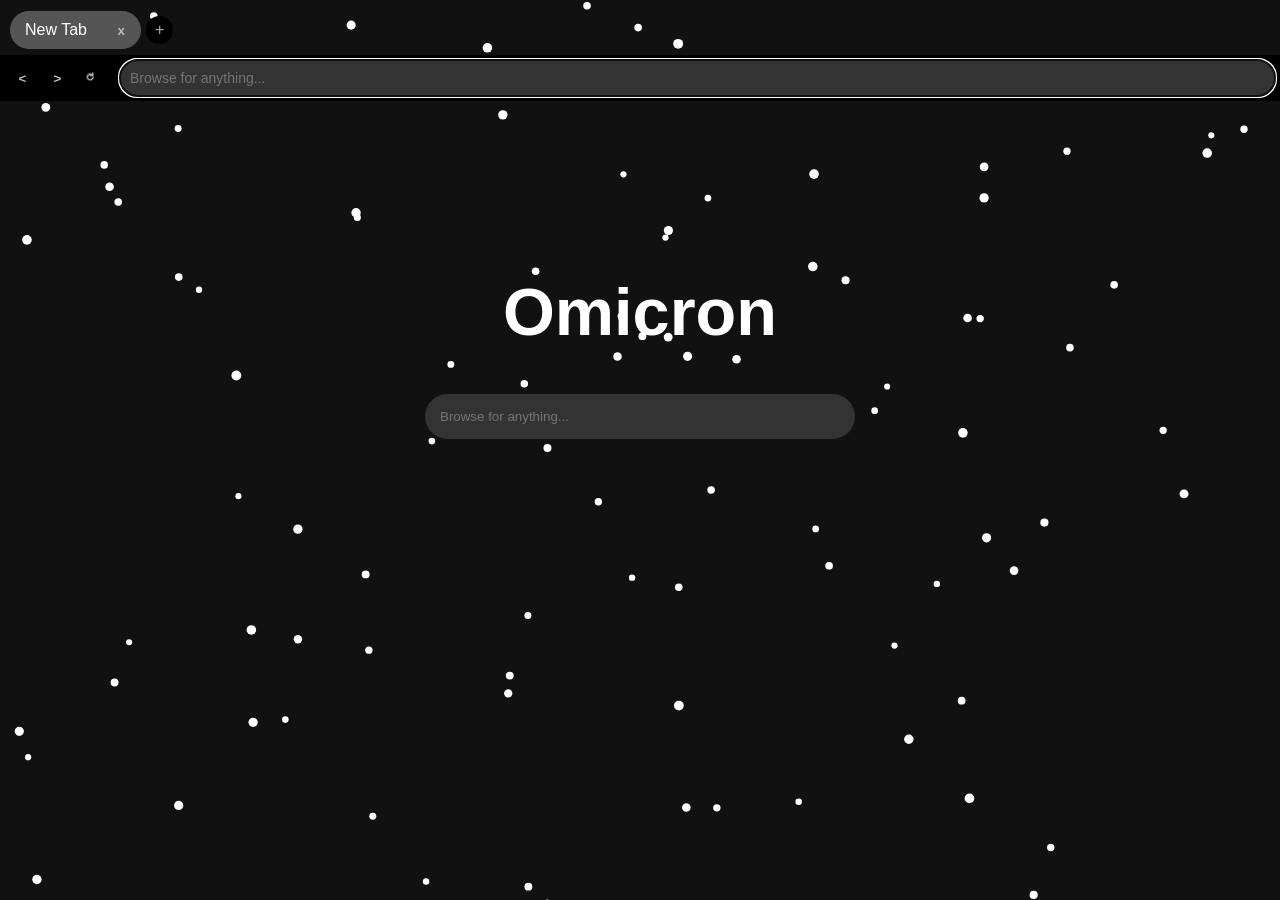
<file: v0/index.html>
<!DOCTYPE html>
<html lang="en">
    <head>
        <meta charset="UTF-8">
        <meta name="viewport" content="width=device-width, initial-scale=1.0" />
        <meta name="author" content="Charles Wang" />
        <meta name="description" content="The Omicron fully-tabbed proxy, in a single file" />
        <!-- Created by Charles Wang, do not remove this attribution -->
        <title>Omicron</title>
    </head>
    <body>
        <canvas id="particles"></canvas>
        <div id="tab-bar" style="overflow-x: scroll; height: 50px;">
            <div id="new-tab">+</div>
        </div>
        <div id="controls">
            <button id="back"><b>&lt;</b></button>
            <button id="forward"><b>&gt;</b></button>
            <button id="reload"><b>&#10227;</b></button>
            <input type="text" id="address-bar" placeholder="Browse for anything..." autocomplete="off" autofocus />
        </div>
        <div id="browser">
            <div id="default">
                <h1>Omicron</h1>
                <input id="search-bar" placeholder="Browse for anything..." autocomplete="off" />
            </div>
        </div>
        <!-- Set our keys (practically these would be secret 
             but because this is a public, open-source setup
             we should first show how it's done)
         -->
        <script>
            var apiKey = "32trgdf";
            var base = "1001010101011";
        </script>
        <script src="api.js"></script>
        <script src="background.js"></script>
        <script src="proxy-styler.js"></script>
        <script src="omicron.js"></script>
    </body>
</html>
</file>
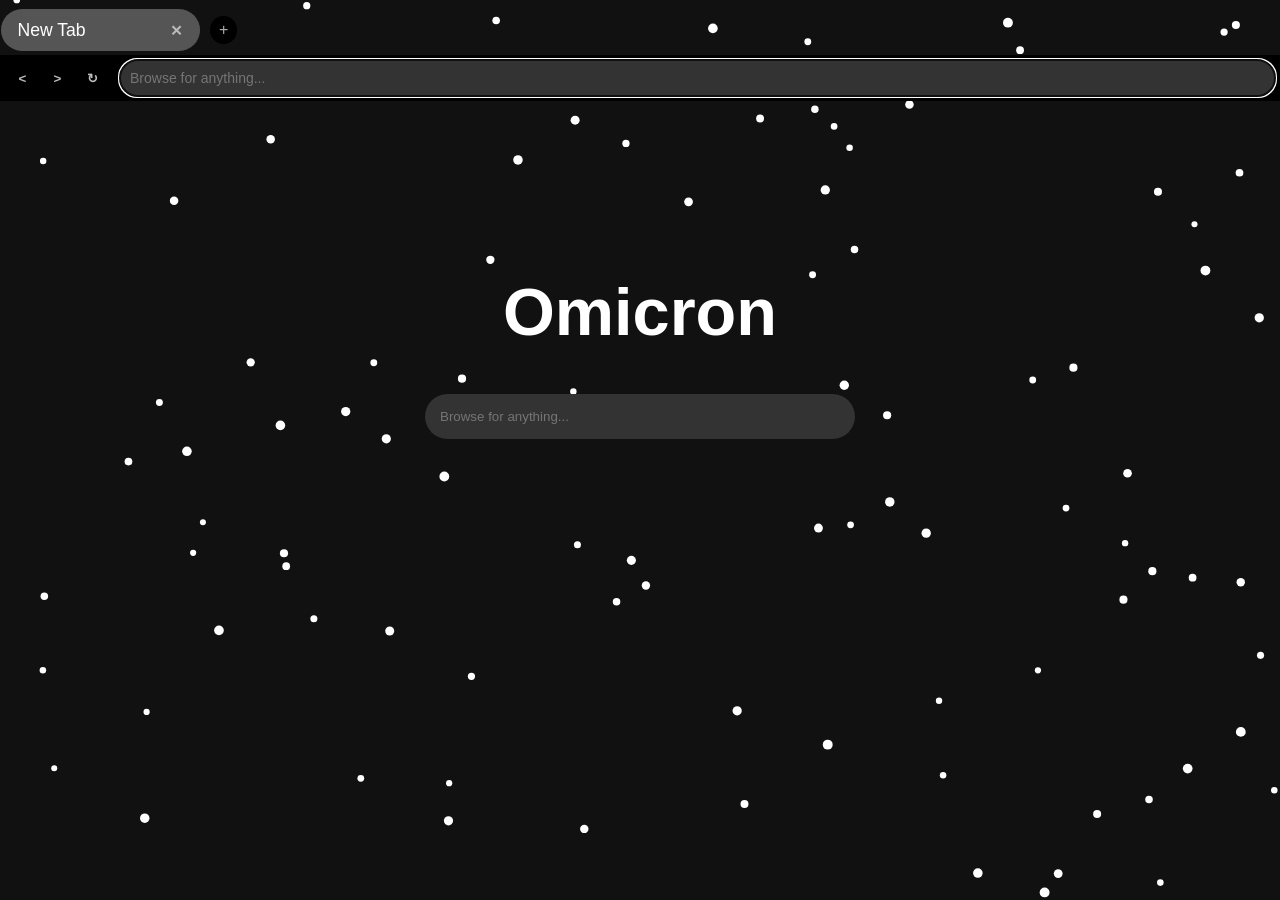
<file: v1/index.html>
<!DOCTYPE html>
<html lang="en">
    <head>
        <meta charset="UTF-8">
        <meta name="viewport" content="width=device-width, initial-scale=1.0" />
        <meta name="author" content="Charles Wang" />
        <meta name="description" content="The Omicron fully-tabbed proxy, in a single file" />
        <link rel="stylesheet" href="style.css" />
        <!-- Created by Charles Wang, do not remove this attribution -->
        <title>Omicron</title>
    </head>
    <body>
        <canvas id="particles"></canvas>
        <div id="tab-bar" style="overflow-x: scroll; height: 50px;">
            <div id="new-tab">+</div>
        </div>
        <div id="controls">
            <button id="back"><b>&lt;</b></button>
            <button id="forward"><b>&gt;</b></button>
            <button id="reload"><b>&#8635;</b></button>
            <input type="text" id="address-bar" placeholder="Browse for anything..." autocomplete="off" autofocus />
        </div>
        <div id="browser">
            <div id="default">
                <h1>Omicron</h1>
                <input id="search-bar" placeholder="Browse for anything..." autocomplete="off" />
            </div>
        </div>
        <script src="background.js"></script>
        <script src="omicron.js"></script>
    </body>
</html>
</file>
<file: v1/style.css>
.iframe-embed {
    position: fixed;
    z-index: 999;
    top: 0;
    left: 0;
    width: 100%;
    height: 100%;
    background: black;
    color: white;
}

@keyframes tilt {
    0% {
        transform: rotateX(0deg) rotateY(0deg);
    }
    33% {
        transform: rotateX(-15deg) rotateY(15deg);
    }
    67% {
        transform: rotateX(15deg) rotateY(15deg);
    }
    100% {
        transform: rotateX(0deg) rotateY(0deg);
    }
}
body {
    margin: 0;
    font-family: Arial, sans-serif;
    background: #111;
    user-select: none;
    -webkit-user-select: none;
    -moz-user-select: none;
    -ms-user-select: none;
}
#tab-bar {
    display: flex;
    background: rgba(0,0,0,0);
    color: white;
    align-items: center;
    padding-left: 10px;
    padding-top: 5px;
    &::-webkit-scrollbar {
        display: none;
    }
    -ms-overflow-style: none;
    scrollbar-width: none;
}
.tab {
    padding: 10px 15px;
    cursor: pointer;
    background: #333;
    border-right: 1px solid #555;
    display: flex;
    align-items: center;
    border-radius: 20px;
    /*min-width: 100px;
    max-width: 300px;*/
    width: 150px;
    color: #aaa;

    position: absolute;
}
.tab.active {
    color: white;
    background: #555;
    transform: scale(1.1);
}
.tab .close {
    font-family: Verdana, sans-serif;
    font-size: 10pt;
    margin-left: auto;
    margin-right: 0;
    padding-left: 5px;
    font-weight: bold;
    cursor: pointer;
    color: #bbb;
}
.tab .close:hover {
    color: white;
}
.tab-name {
    max-width: 130px;
    overflow-x: hidden;
}
#new-tab {
    cursor: pointer;
    background: #000;
    font-size: 12pt;
    padding: 5px 9px 5px 9px;
    border-radius: 20px;
    color: #aaa;
    margin-left: 5px;

    position: fixed;
}
#new-tab:hover {
    color: white;
    background: #333;
}
#controls {
    display: flex;
    background: #000;
    padding: 5px;
    align-items: center;
}
#controls button {
    padding: 10px;
    color: white;
    background: #000;
    border: none;
    border-radius: 20px;
    height: 35px;
    width: 35px;
    color: #bbb;
}
#controls button:hover {
    color: white;
    background: #333;
    cursor: pointer;
}
#address-bar {
    flex: 1;
    font-size: 14px;
    background: rgba(255,255,255,0.2);
    border: none;
    color: #bbb;
    border-radius: 20px;
    padding: 10px;
    margin-left: 10px;
}
#address-bar:focus {
    color: white;
}
iframe {
    width: 100%;
    height: calc(100% - 90px);
    border: none;
    display: none;
    position: fixed;
    background: white;
}
iframe.active {
    display: block;
} 
.close-text {
    text-align: right;
}
/*#reload {
    padding-top: 5px !important;
    font-size: 8pt;
    transform: rotate(315deg);
}*/
#default {
    color: white;
    position: fixed;
    z-index: 0;
    width: 60%;
    margin-left: 20%;
    text-align: center;
    height: 20%;
    margin-top: 10%;
}
#default h1 {
    font-size: 50pt;
}
#search-bar {
    font-family: 15pt;
    padding: 15px;
    border-radius: 30px;
    border: none;
    width: 400px;
    background: #333;
    color: #aaa;
}
@keyframes enlarge {
    0% {
        transform: scale(1);
    }
    100% {
        transform: scale(1.3);
        opacity: 0;
    }
}
#search-bar:hover {
    animation: enlarge ease-in 1s forwards;
}
#search-bar:focus {
    color: white;
    animation: tilt 2s 1;
}
iframe[src="about:blank"] {
    z-index: -1;
    background: rgba(0,0,0,0);
}
#particles {
    position: fixed;
    border: none;
    top: 0;
    left: 0;
    width: 100%;
    height: 100%;
    z-index: -999;
}
.draggable {
    position: fixed;
}
</file>
